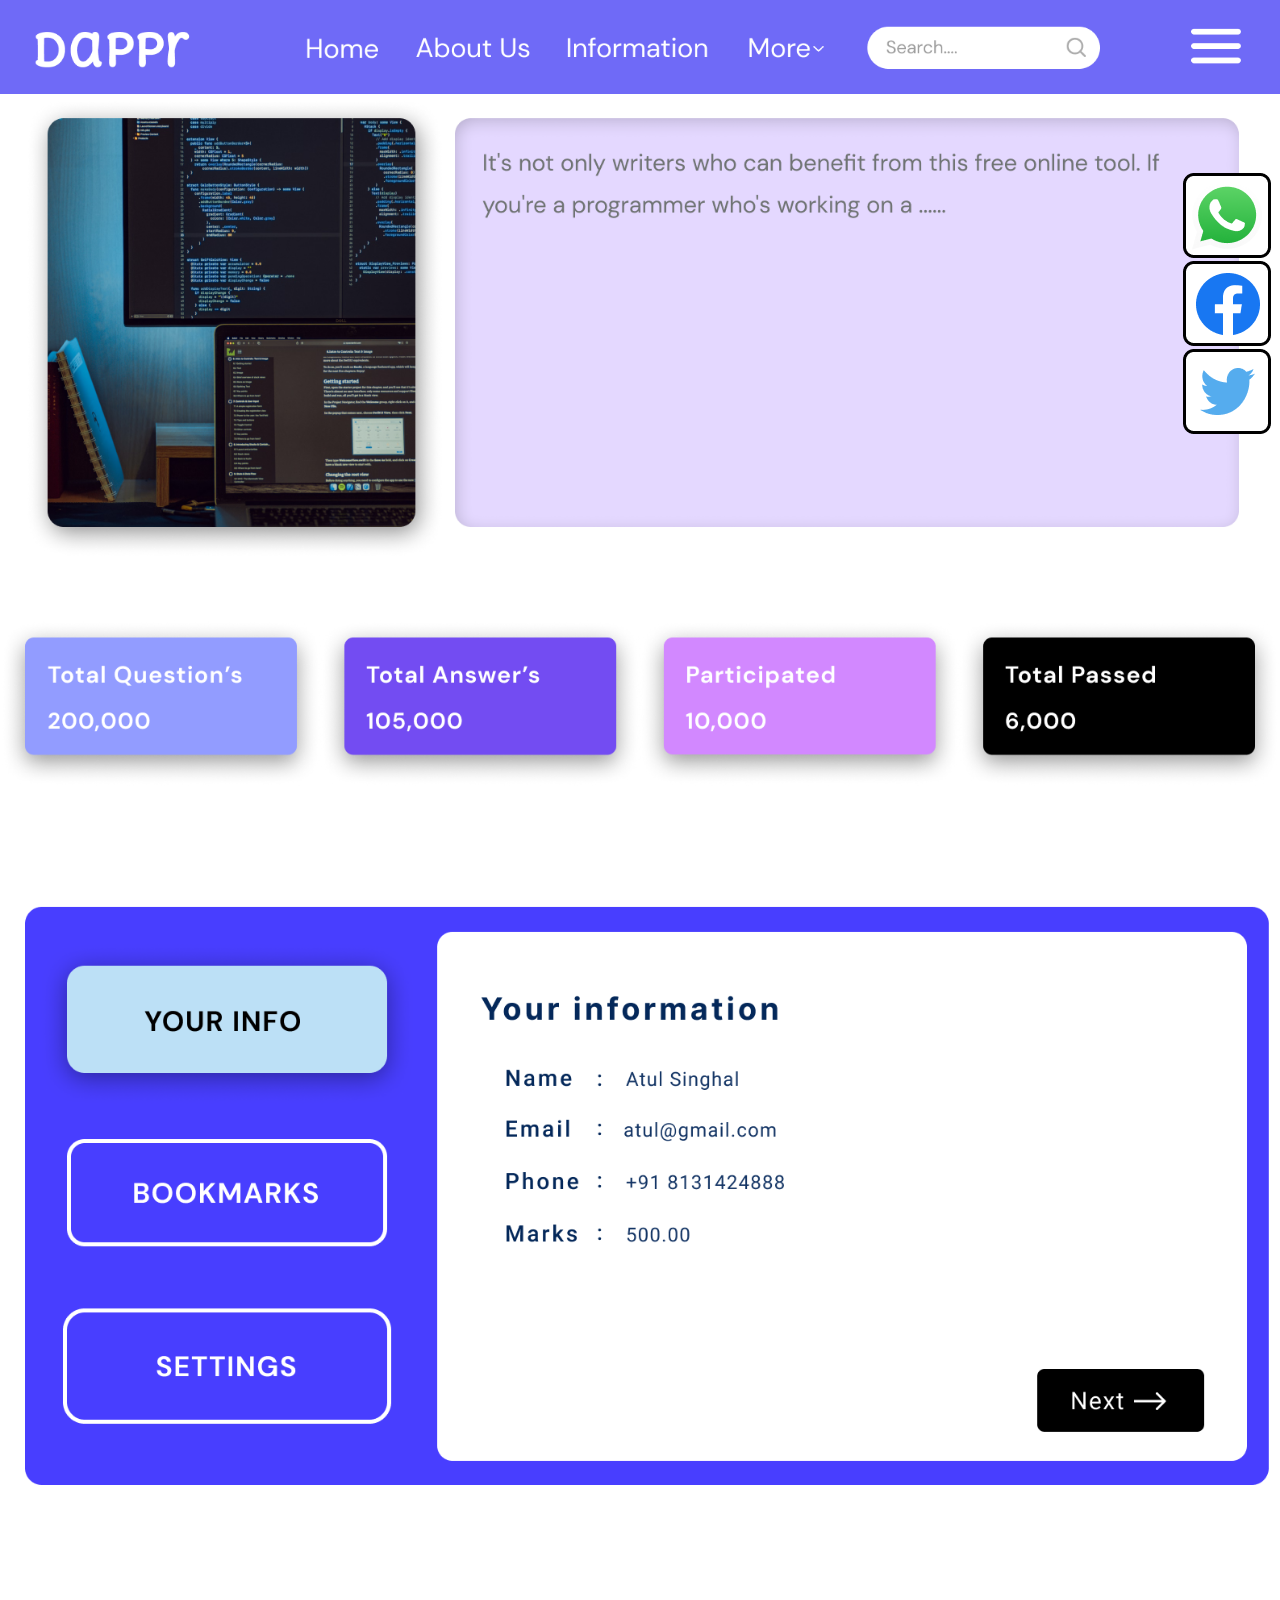
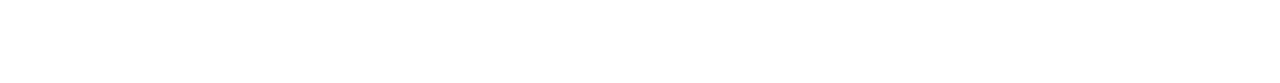
<file: index.html>
<!DOCTYPE html>
<html lang="en">
<head>
    <meta charset="UTF-8">
    <meta name="viewport" content="width=device-width, initial-scale=1.0">
    <title>Document</title>
    <link rel="stylesheet" href="style.css">
</head>
<body>
    <img src="Group 7.png" alt="" class="g7">
    <img src="Group 8.png" alt="" class="g8">
    <img src="Frame 2.png" alt="" class="f2">
    <img src="Group 2.png" alt="" class="g2">
</body>
</html>
</file>
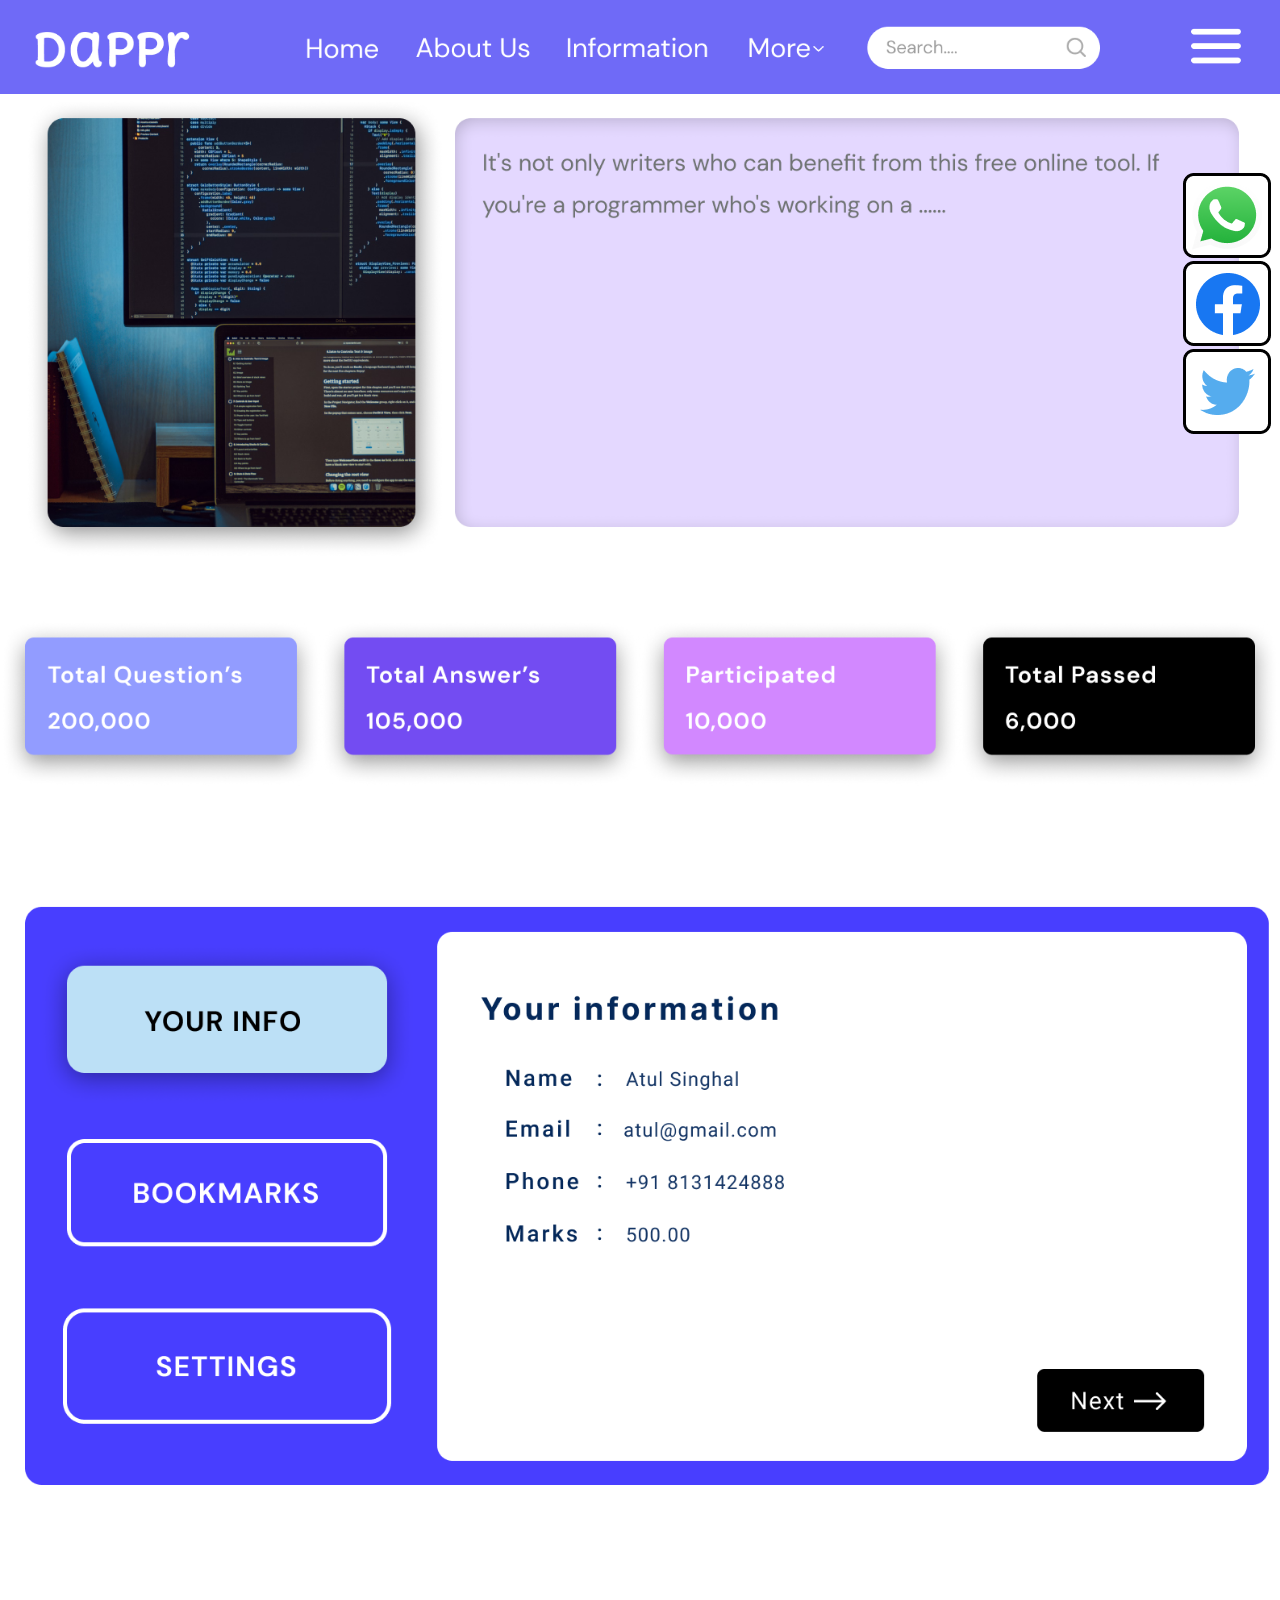
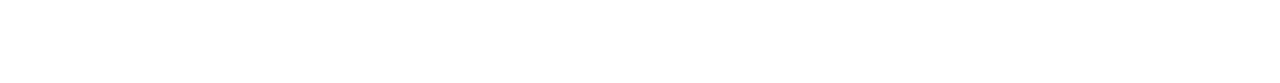
<file: index2.html>
<!DOCTYPE html>
<html lang="en">
<head>
    <meta charset="UTF-8">
    <meta name="viewport" content="width=device-width, initial-scale=1.0">
    <title>Document</title>
    <link rel="stylesheet" href="style.css">
</head>
<body>
    <img src="Group 7.png" alt="" class="g7">
    <img src="Group 8.png" alt="" class="g8">
    <img src="Frame 2.png" alt="" class="f2">
    <img src="Group 2.png" alt="" class="g2">
</body>
</html>
</file>
<file: style.css>
*{
    margin: 0;
    padding: 0;
}

.g7{
    width: 100vw;
/* height: 127px; */
gap: 0px;
opacity: 0px;
display: inline-block;
overflow: visible;
position: relative;

}
.g8{
    width: 100vw;
    gap: 0px;
opacity: 0px;

}
.f2{
    /* position: -webkit-sticky; Safari */
  position: absolute;
  top: 0;
  display: inline-block;
  right: 0;
  /* position: sticky; */

  
}
.g2{
    position: relative;
    /* top: 0; */
    display: inline-block;
    left: 1349px;
    top: -1000px;
}
</file>
